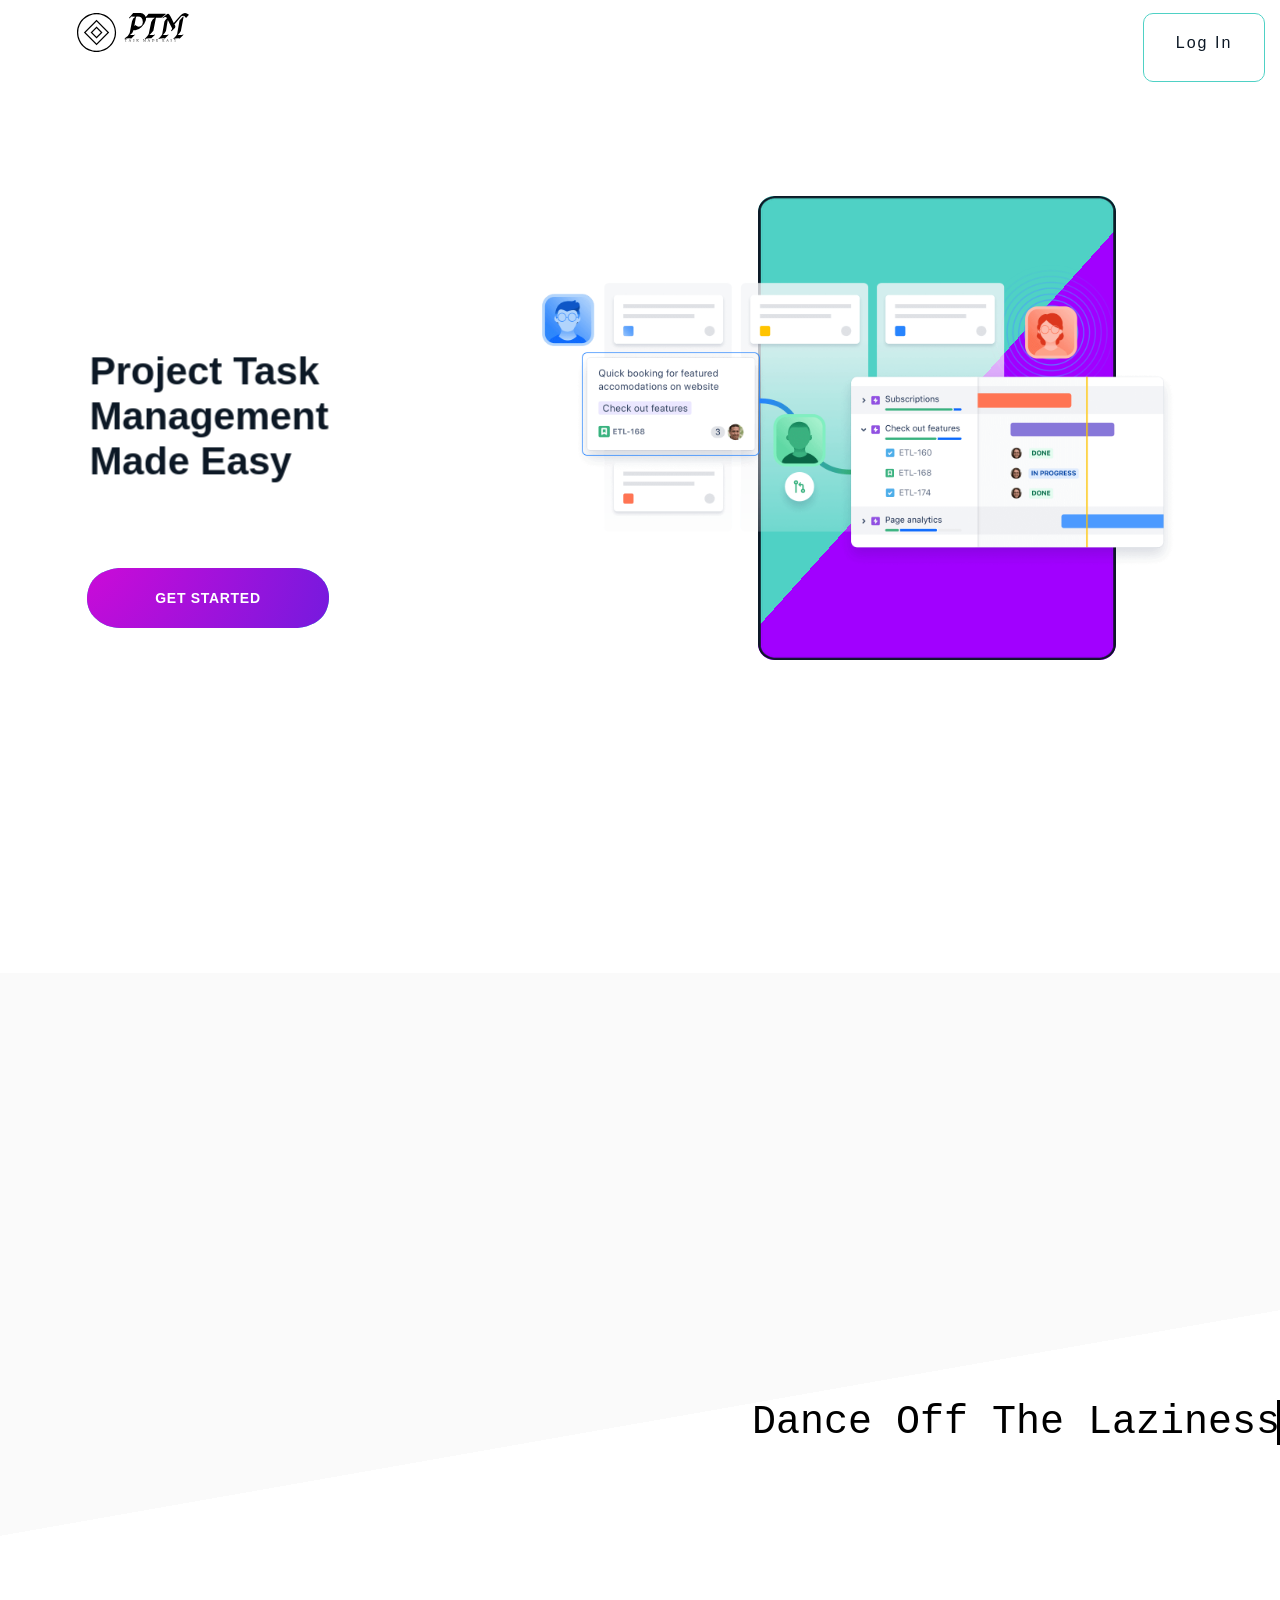
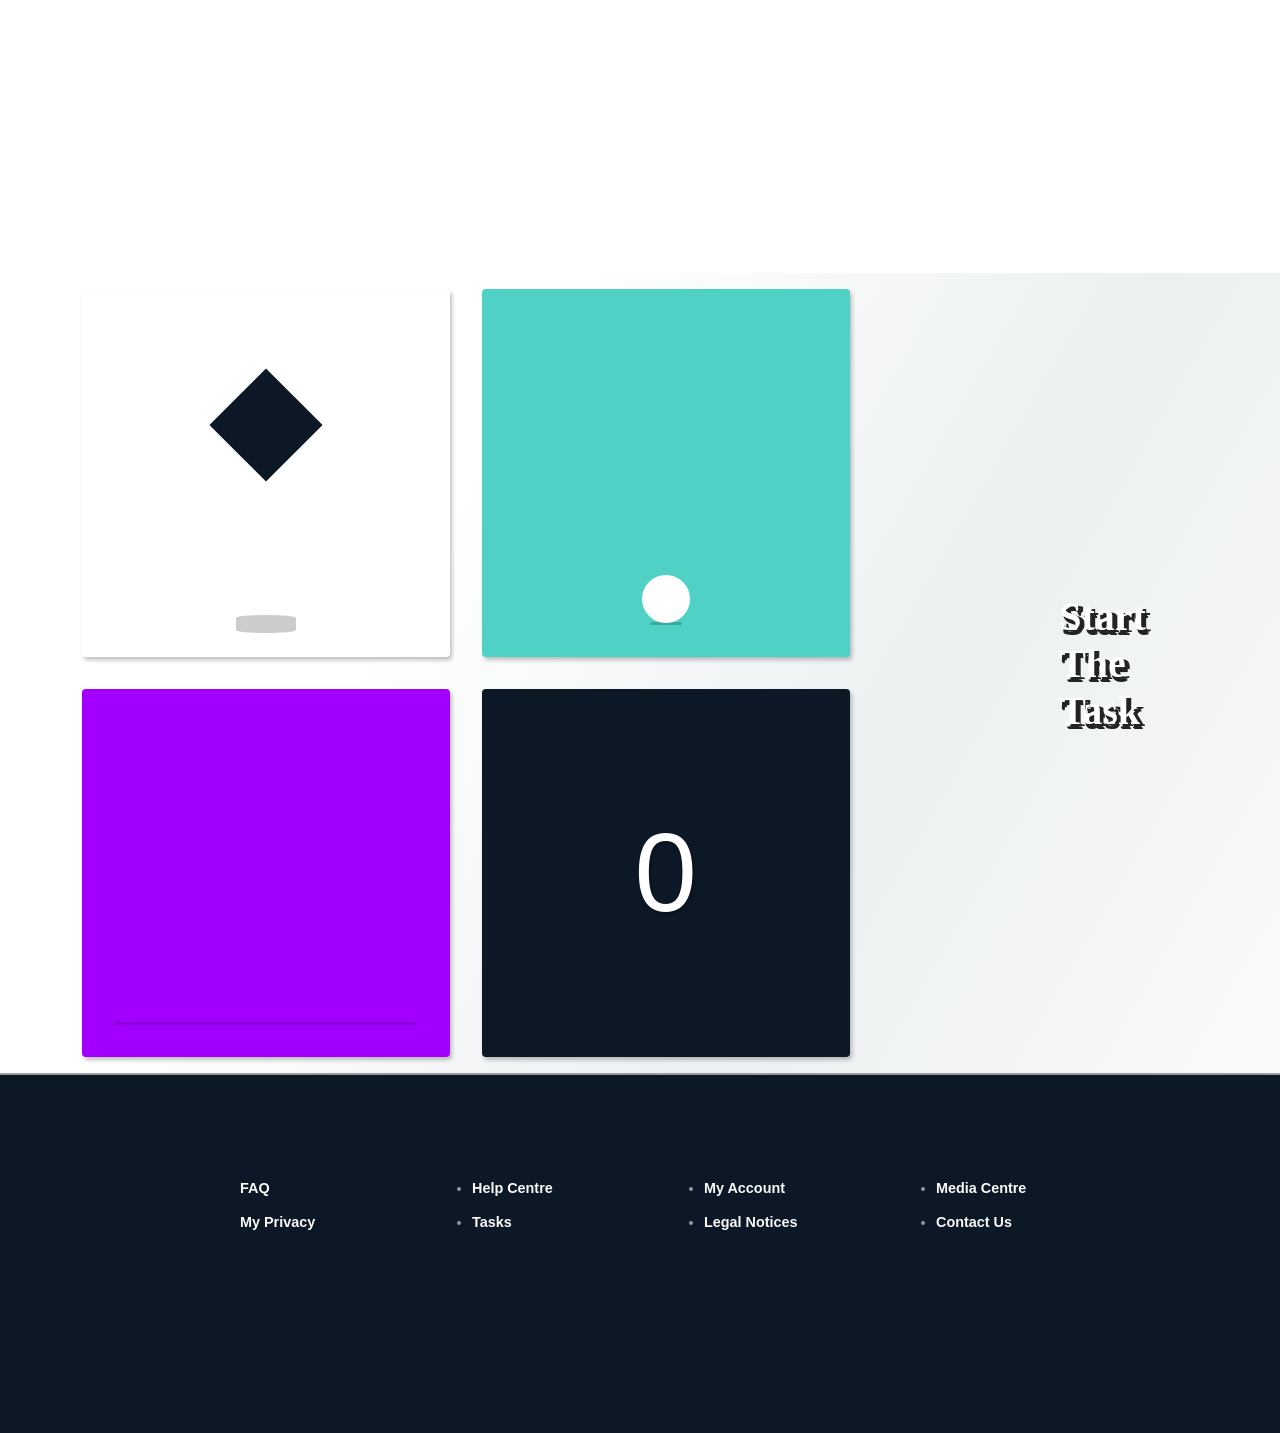
<file: PTM-main/index.html>
<html lang="en">
<head>
    <meta charset="UTF-8">
    <meta http-equiv="X-UA-Compatible" content="IE=edge">
    <meta name="viewport" content="width=device-width, initial-scale=1.0">
    <link rel="stylesheet" href="styless.css">
    <link rel="stylesheet" href="https://cdnjs.cloudflare.com/ajax/libs/font-awesome/5.15.3/css/all.min.css"/>
    <title>Product Management Task</title>
</head>
<body>

<!--    Navigation Bar Begin    -->

    <nav id="navbar" class="navbar">
        <img class="logo" src="default-monochrome-black.svg" alt="logo">


        <div class="log-sign">
        <a href="login.php" id="nav-link" class="a1"><span>Log In</span></a>

        <a href="signup.php" id="nav-link" class="a2"> Sign Up </a>
        
        <a href="signup.php" id="nav-link" class="a3">
            <span>Sign Up</span>
            <div class="liquid"></div>
          </a>

        </div>

        <div class="nav-menu">
          <span class="bar"></span>
          <span class="bar"></span>
          <span class="bar"></span>
        </div>

    </nav>



<!--    Container   -->


    <div class="container">

        <div class="contain">

        <h1 class="h1">Project Task Management <br> Made Easy</h1>

        
        <a href="signup.html" class="btn-liquid">
            <span class="inner">Get Started</span>
        </a>

        </div>


        <div class="img">
            <div class="rect-img">
            <img class="rect" src="rect.png" alt="">
            </div>
        
            <div class="hero-img">
            <img class="hero" src="hero-illustration.png" alt="">
            </div>
        </div>

    </div>



<!--    Main     -->

    <div class="main">
        <div class="gnamgnam"></div>

        <div class="wrapper">
            <div class="typing-demo">
             Dance Off The Laziness.
            </div>
        </div>

    </div>



<!--   Last Div    -->  

<div class="last-div">

    <main class="card-container">
        <div class="card square-card">
          <div class="down">
            <div class="up">
              <div class="squeeze">
                <div class="rotate-in">
                  <div class="rotate-out">
                    <div class="square"></div>
                  </div>
                </div>
              </div>
            </div>
          </div>
        </div>
        <div class="card ball-bouncing">
          <div class="ball"></div>
        </div>
        <div class="card ball-movement">
          <div class="ball"></div>
        </div>
        <div class="card counter"></div>
      </main>



      <div class="word"></div>

</div>


<!--      footer section      -->


<div class="f00ter">
    <hr class="hr6"> 
<footer class="footer">
    <div class="footer-cols">
        <ul>
            <li><a href="#">FAQ</a></li>
            <li><a href="#">My Privacy</a></li>
        </ul>
        <ul>
            <li><a href="#">Help Centre</a></li>
            <li><a href="#">Tasks</a></li>
        </ul>
        <ul class="ul-1">
            <li><a href="#">My Account</a></li>
            <li><a href="#">Legal Notices</a></li>
        </ul>
        <ul class="ul">
            <li><a href="#">Media Centre</a></li>
            <li><a href="#">Contact Us</a></li>
        </ul>
    </div>
</footer>
</div>


<script>

    </script>


    <script src="https://code.jquery.com/jquery-3.2.1.min.js"></script>
    <script src="script.js"></script>
</body>
</html>
</file>
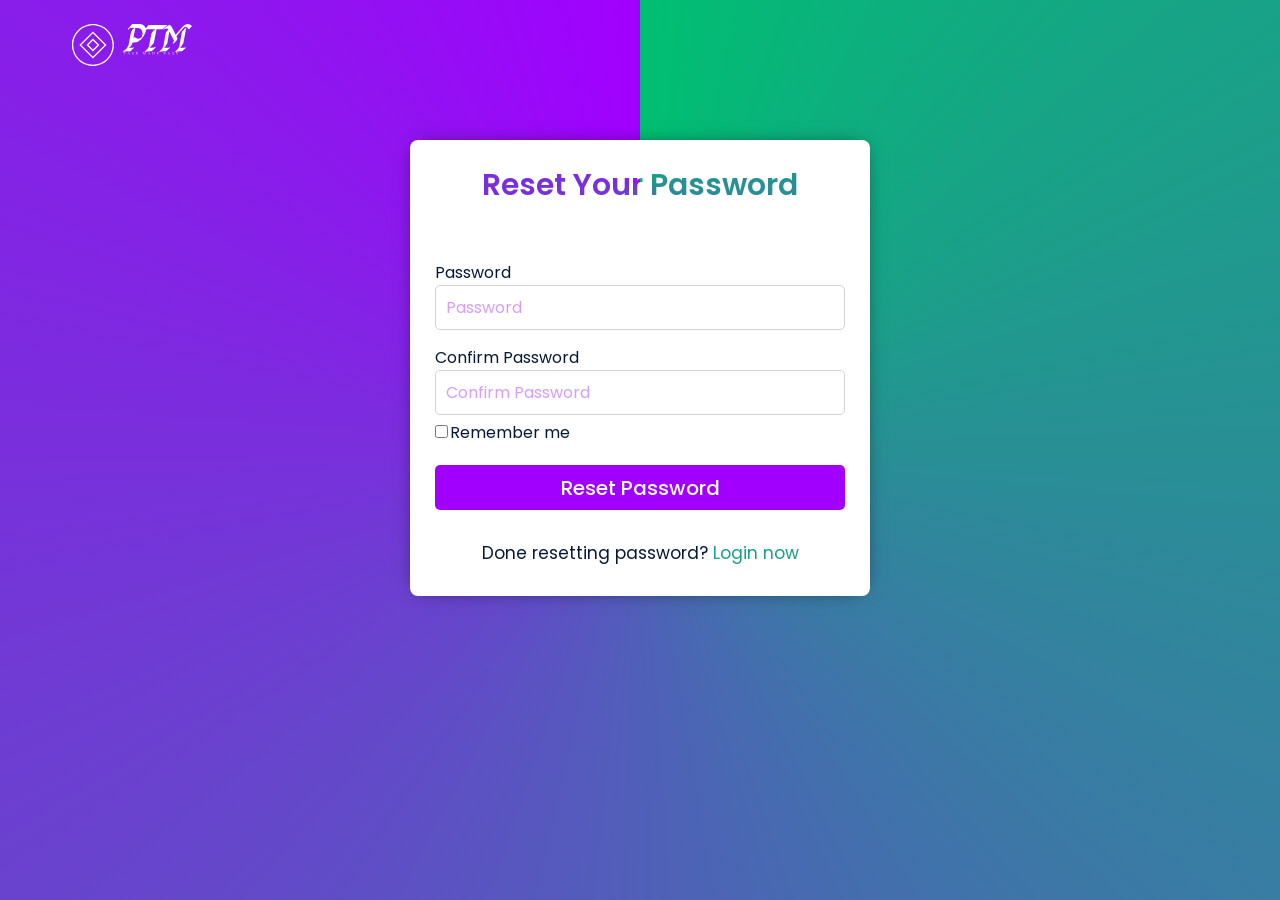
<file: PTM-main/reset.html>
<html lang="en">
<head>
    <meta charset="UTF-8">
    <meta http-equiv="X-UA-Compatible" content="IE=edge">
    <meta name="viewport" content="width=device-width, initial-scale=1.0">
    <link rel="stylesheet" href="reset.css">
    <title>reset-passowrd</title>
</head>
<body>
    <header class="showcase">

        <a href="index.html"><img src="default-monochrome-black.svg" alt="PTM"></a>

</header>

<div class="container">

    <div class="wrapper">

      <div class="title"><span>Reset Your Password</span></div>

      <form action="#">
        <div class="row">
           <label>Password</label> 
          <input type="password" placeholder="Password" required>
        </div>

        <div class="row-1">
           <label>Confirm Password</label> 
          <input type="password" placeholder="Confirm Password" required>
        </div>

        <div class="remember-password">

        <div class="remember">
           <input value="true" type="checkbox"><label>Remember me</label>
       </div>


        </div>
       

        <div class="row button">
          <input type="submit" value="Reset Password">
        </div>
        <div class="signup-link">Done resetting password?<a href="login.html"> Login now</a></div>
      </form>

    </div>
  </div>

   



</body>
</html>
</file>
<file: PTM-main/styless.css>
:root {
    --alabaster: #FAFAFA;
    --frangipani: #FFDCB5;
    --frostee: #EAF7EB;
    --lemon-chiffon: #F9EEAB;
    --sundown: #FFB7BC;
    --white: #FFF;
  }

* {
    margin: 0%;
    padding: 0%;
    box-sizing: border-box;
}

body {
    font-family: -apple-system, BlinkMacSystemFont, 'Segoe UI', Roboto, Oxygen, Ubuntu, Cantarell, 'Open Sans', 'Helvetica Neue', sans-serif;
}


/*      navbar section      */


/*  nav-menu */

.navbar {
width: 100%;
height: 10.5vh;
display: flex;
padding: 0.8rem;
position: fixed;
z-index: 1000;

}

.navbar {
  background-color: #fff;
  transition: all .2s;
}

/* logo */

.logo {
    width: 7rem;
    margin-left: 4rem;
    position: absolute;
}

/* log/sign div */

.log-sign {
   display: flex;
   position: relative;
   width: 100%;
   left: 1130px;
}

.log-sign a {
  line-height: 25px;
}



/* login link */

.a1{
    font-family: sans-serif;
    text-decoration: none;
    color: rgb(12,24,37);
    letter-spacing: 2px;
    text-align: center;
    position: relative;
    transition: all .35s;
    border: solid 1px #4FD1C5;
    padding: 1rem 2rem;
    border-radius: 10px;
    position: relative;
    margin-right: 3rem;
  }
  
  .a1 span{
    position: relative;
    z-index: 2;
  }
  
  .a1:after{
    position: absolute;
    content: "";
    top: 0;
    left: 0;
    width: 0;
    height: 100%;
    background: #4FD1C5;
    transition: all .35s;
    border-radius: 9px;
  }
  
  .a1:hover{
    color: #fff;
  }
  
  .a1:hover:after{
    width: 100%;
  }


  /* signup link to appear on media query */

  .a2{
    font-family: sans-serif;
    letter-spacing: 2px;
    text-decoration: none;
    background-color:  #a435f0;
    color: #Fff;
    padding: 1rem 2rem;
    border-radius: 10px;
    position: relative;
    display: none;
  }
  

  /*  end of signup link for media query */



  /* signup link */


  .a3 {
    position: relative;
    padding: 15px 31px;
    text-decoration: none;
    width: 135px;
    overflow: hidden;
    border-radius: 15px;
  }
  
  .a3 span {
    position: relative;
    color: #fff;
    font-size: 18px;
    font-family: Arial;
    letter-spacing: 1px;
    z-index: 1;
  }
  
  .a3 .liquid {
    position: absolute;
    top: -75px;
    left: 0;
    width: 200px;
    height: 200px;
    background: #a435f0;
    box-shadow: inset 0 0 50px rgba(0, 0, 0, .5);
    transition: .5s;
  }
  
  .a3 .liquid::after,
  .a3 .liquid::before {
    content: '';
    width: 200%;
    height: 200%;
    position: absolute;
    top: 0;
    left: 50%;
    transform: translate(-50%, -75%);
    background: #000;
  }
  
  .a3 .liquid::before {
    
    border-radius: 45%;
    background: rgba(79,209,197,1);
    animation: animate 5s linear infinite;
  }
  
  .a3 .liquid::after {
    
    border-radius: 40%;
    background: rgba(79,209,197,1);
    animation: animate 10s linear infinite;
  }
  
  .a3:hover .liquid{
    top: -120px;
  }
  
  @keyframes animate {
    0% {
      transform: translate(-50%, -75%) rotate(0deg);
    }
    100% {
      transform: translate(-50%, -75%) rotate(360deg);
    }
  }


/*     nav menu for media query */

  .nav-menu {
    display: none;
    cursor: pointer;
    margin: 0 90rem;
    position: absolute;
  }
  
  .bar {
    display: block;
    width: 25px;
    height: 3px;
    margin: 5px auto;
    -webkit-transition: all 0.3s ease-in-out;
    transition: all 0.3s ease-in-out;
    background-color: black;
  }

  /* nav menu for media query ends here */
  


  

  /*           container section            */

  .container {
    display: flex;
    align-items: center;
    justify-content: space-between; 
  }


  /* container text */

  
  /* h1 animation */

  .h1 {
    font-family: 'Segoe UI', Tahoma, Geneva, Verdana, sans-serif;
    color: rgb(12,24,37);
    font-weight: 700;
    margin: 5rem 5rem;
    font-size: 2.6rem;
    margin-top: 10rem;

    transform: scale(0.94);
    animation: scale 3s forwards cubic-bezier(0.5, 1, 0.89, 1);
    opacity: 0;
    filter: blur(4px);
  }

  @keyframes scale {
    100% {
      transform: scale(1);
    }
  }

  h1:nth-child(1) {
    animation: fade-in 0.8s 0.1s forwards cubic-bezier(0.11, 0, 0.5, 0);
  }

  @keyframes fade-in {
    100% {
      opacity: 1;
      filter: blur(0);
    }
  }

  /* liquid button */


  .btn-liquid {
  display: inline-block;
  position: relative;
  width: 240px;
  height: 60px;
  left: 5.5rem;
  border-radius: 27px;
  border: none;
  background: transparent;
  color: #fff;
  font: 700 14px/60px "Droid Sans", sans-serif;
  letter-spacing: 0.05em;
  text-align: center;
  text-decoration: none;
  text-transform: uppercase;
}

.btn-liquid .inner {
  position: relative;
  z-index: 2;
}

.btn-liquid canvas {
  position: absolute;
  top: -50px;
  right: -50px;
  bottom: -50px;
  left: -50px;
  z-index: 1;
} 



  
  /*       image section      */

  .img {
    padding: 100px 30px;
    width: 100%;
    margin: 4rem auto;
    max-width: 800px;
  }

  .rect-img {
    position: absolute;
    max-width: 28%;
    z-index: -1;
  }

  .rect {
    margin: 2rem 15.5rem;
    height: 29rem;
    background-image: conic-gradient(from 42deg at 50% 50%, #A100FFFF 50%, #4fd1c5 50%) ;
    border-radius: 1rem;
  }

  .hero-img {
    padding-top: 20px;
    padding-right: 20%; 
    width: 106%;
  }

  img {
    width: 100%;
    display: block;
  }

  .hero {
    margin: 5rem 2rem;

  }

  /*                main section                */

  .main {
    display: flex;
    width: 100%;
    margin-top: 10rem;
    background-image: conic-gradient(from 80deg at 50% 50%, #fff 50%, #fafafa 50%) ;
  }

  /* gnam-gnam section */


  .gnamgnam {
    width: 220px; height: 400px;
    background-image: url(sprite.png);
    animation: gangham 4s steps(23,start) infinite,
      movearound 12s steps(69,end) infinite alternate 44ms;
    animation-direction: normal, alternate;
    margin-left: 5rem;
  }
  @keyframes gangham {
    0% {background-position: 0 0}
    100% {background-position: -5175px 0}
  }
  @keyframes movearound {
    0% {transform: translatex(0)}
    100% {transform: translatex(600px);}
  }




  /* wrapper div */

  .wrapper {
    height: 100vh;
    /*This part is important for centering*/
    display: grid;
    place-items: center;
    margin-left: 40.3rem;
  }
  
  .typing-demo {
    width: 22ch;
    white-space: nowrap;
    overflow: hidden;
    border-right: 3px solid;
    font-family: monospace;
    font-size: 2.5rem;
    animation: flip 2s infinite;
    animation-delay: calc(.2s * var(--i))
  }

  @keyframes flip {
    0%,80% {
      transform: rotateY(360deg) 
    }
  }
  
 



  

  /*              last div             */


  .last-div {
    /* height: 100%; */
    display: flex;
    background-image: linear-gradient(-60deg, #fafafa, #ECF0F1, #fff, #Fff);
    overflow: hidden;
    margin: auto;
    width: 100%;
  }

  .card-container {
    display: grid;
    grid-gap: 2rem;
    grid-template-columns: repeat(auto-fill, minmax(23rem, 1fr));
    margin: 0 4.1rem;
    max-width: 100%;
    padding: 1rem;
    width: 50rem;
  }
  
  .card {
    align-items: center;
    border-radius: 0.25rem;
    box-shadow: 2px 3px 4px rgba(0, 0, 0, 0.25);
    display: flex;
    height: 23rem;
    justify-content: center;
    position: relative;
    width: 100%;
  }
  
  .ball {
    background-color: var(--white);
    border-radius: 50%;
    height: 3rem;
    position: absolute;
    width: 3rem;
  }
  
  /*    Square     */
  .square-card {
    background-color: var(--white);
  }
  
  .square-card::before {
    animation: shadow 1.6s ease-in-out infinite both;
    background-color: rgba(0, 0, 0, 0.2);
    border-radius: 50%;
    bottom: 2rem;
    box-shadow: 0 0 0 8px rgba(0, 0, 0, 0.2);
    content: '';
    height: 0.1rem;
    left: 25%;
    position: absolute;
    right: 25%;
  }
  
  .down {
    animation: down 1.6s ease-in infinite both;
    bottom: 2rem;
    position: absolute;
  }
  
  .down .up {
    animation: up 1.6s ease-in-out infinite both;
  }
  
  .down .up .squeeze {
    animation: squeeze 1.6s cubic-bezier(0.72, 0.03, 0.28, 0.97) infinite both;
    transform-origin: 50% 100%;
  }
  
  .down .up .squeeze .rotate-in {
    animation: rotate-in 1.6s ease-out infinite both;
  }
  
  .down .up .squeeze .rotate-in .rotate-out {
    animation: rotate-out 1.6s ease-in infinite both;
  }
  
  .square {
    background-color: rgb(12,24,37);
    height: 5rem;
    width: 5rem;
  }
  
  @keyframes down {
    0% {
      transform: translateY(-10rem);
    }
    20%,
    100% {
      transform: translateY(0);
    }
  }
  
  @keyframes up {
    0%,
    75% {
      transform: translateY(0);
    }
    100% {
      transform: translateY(-10rem);
    }
  }
  
  @keyframes squeeze {
    0%,
    4% {
      transform: scale(1);
    }
    45% {
      transform: scale(1.8, 0.4);
    }
    100% {
      transform: scale(1);
    }
  }
  
  @keyframes rotate-in {
    0% {
      transform: rotate(-135deg);
    }
    20%,
    100% {
      transform: rotate(0deg);
    }
  }
  
  @keyframes rotate-out {
    0%,
    80% {
      transform: rotate(0);
    }
    100% {
      transform: rotate(135deg);
    }
  }
  
  @keyframes shadow {
    0%,
    100% {
      transform: scaleX(0.3);
    }
    45%,
    50% {
      transform: scaleX(0.8);
    }
  }

  /* End square */
  

  /* Ball bouncing */
  .ball-bouncing {
    background-color: rgba(79,209,197,1);
  }
  
  .ball-bouncing::before {
    animation: shadowBouncing 1.2s ease-in infinite;
    background-color: rgba(0, 0, 0, 0.2);
    border-radius: 1rem;
    bottom: 2rem;
    content: '';
    height: 0.15rem;
    position: absolute;
    width: 2rem;
  }
  
  .ball-bouncing .ball {
    animation: ballBouncing 1.2s ease-in infinite;
    bottom: 2.1rem;
    transform-origin: bottom;
  }
  
  @keyframes ballBouncing {
    0%,
    100% {
      transform: scale(1.5, 0.5);
    }
    20% {
      transform: scaleY(1.2);
    }
    40%,
    80% {
      transform: translateY(-14rem);
    }
    70% {
      transform: translateY(-15rem);
    }
    90% {
      transform: translateY(0);
    }
  }
  
  @keyframes shadowBouncing {
    0%,
    100% {
      transform: scale(2, 0.8);
    }
    20% {
      transform: scale(1.2, 0.8);
    }
    40%,
    80% {
      transform: scale(0.5, 0.2);
    }
    70% {
      transform: scale(0.5, 0.15);
    }
    90% {
      transform: scale(1.5, 0.6);
    }
  }

  /* End ball bouncing */
  

  /* Ball movement */
  
  .ball-movement {
    background-color: #A100FFFF;
    overflow: hidden;
  }
  
  .ball-movement::before {
    background-color: rgba(0, 0, 0, 0.15);
    border-radius: 1rem;
    bottom: 2rem;
    content: '';
    height: 0.15rem;
    left: 2rem;
    position: absolute;
    right: 2rem;
  }
  
  .ball-movement .ball {
    animation: ballMovement 1.6s cubic-bezier(0, 0.98, 1, 0.99) infinite;
    bottom: 2.1rem;
    transform: translate(14rem, -15rem) scale(1.2, 0.5);
    transform-origin: bottom;
  }
  
  @keyframes ballMovement {
    0% {
      transform: translate(14rem, -15rem);
    }
    15% {
      transform: translate(7rem, 0rem) scale(1.2, 0.5);
    }
    30% {
      transform: translate(2rem, -10rem) scale(1, 1);
    }
    45% {
      transform: translate(-2rem, 0rem) scale(1.2, 0.8);
    }
    60% {
      transform: translate(-5rem, -5.5rem) scale(1, 1);
    }
    75% {
      transform: translate(-8rem, 0rem) scale(1.1, 0.9);
    }
    100% {
      transform: translate(-14rem, -3rem) scale(1, 1);
    }
  }
  /* End ball movement */

  
  /* Counter */

  .counter {
    animation: counter 5s linear infinite alternate;
    background-color: rgb(12,24,37);
    counter-reset: count 0;
  }
  
  .counter::before {
    color: var(--white);
    content: counter(count);
    font-size: 7rem;
    line-height: 1.1;
    text-shadow: 1px 2px 3px rgba(0, 0, 0, 0.3);
  }
  
  @keyframes counter {
    0% {
      counter-increment: count 0;
    }
    10% {
      counter-increment: count 1;
    }
    20% {
      counter-increment: count 2;
    }
    30% {
      counter-increment: count 3;
    }
    40% {
      counter-increment: count 4;
    }
    50% {
      counter-increment: count 5;
    }
    60% {
      counter-increment: count 6;
    }
    70% {
      counter-increment: count 7;
    }
    80% {
      counter-increment: count 8;
    }
    90% {
      counter-increment: count 9;
    }
    100% {
      counter-increment: count 10;
    }
  }
  /* End counter */


  /*  word  */


  .word {
    position: relative;
    margin: 20rem 8rem;
    width: 100%;
    color: white;
    font: 700 normal 2.5em 'tahoma';
    text-shadow: 5px 2px #222324, 2px 4px #222324, 3px 5px #222324;
  }



  /*         FOOTER          */


.hr6{
    border: none;
    border: solid 0.5px #999999;
}

.f00ter {
    background-color: rgb(12,24,37);
    height: 40vh;
}

.footer{
    max-width: 70%;
    margin-left: 15rem;
    overflow: auto;
}

.footer ,
.footer a{
    color: #FAFAFA;
    font-size: 0.9rem;
    font-weight: bolder;
    text-decoration: none;

}

.footer ul{
    margin-top: 6rem;
    font-weight: lighter;
    color: #999999;
}

.footer .footer-cols{
    display: grid;
    grid-template-columns: repeat(4 , 1fr);
    grid-gap: 2rem;

}

.footer li{
    line-height: 2.4;
}



/*           media query           */

@media (max-width: 1200px){

  .navbar {
    padding: 1rem;
    height: 13.5vh;
  }

  .img {
    margin: 0 5rem;
  }
 .rect-img{
    width: 30%;
  }
  .hero-img{
    width: 120%;
  } 
  .log-sign{
    left: 800px;
  }
  .wrapper{
    display: none;
  }
  .word{
    display: none;
  }
}


@media (max-width: 1024px) {
  .log-sign{
    left: 630px;
  }

  h1{
    font-weight: 500;
    margin: 5rem 5rem;
    font-size: 2rem;
  }

  .rect-img{
    width: 100%;
  }

  .hero-img{
    max-width: 120%;
    margin: 5rem auto;
  }

  .rect {
    height: 25rem;
    margin: 8rem 8rem;
  }

  .img {
    max-width: 520px;
  }


}

@media only screen and (max-width:992px) {
  .nav-menu{
    display: block;
    margin: 0 53rem;
  }

  .nav-menu.active .bar:nth-last-child(2){
    opacity:0;
  }

  
  .nav-menu.active .bar:nth-child(1){
    transform: translateY(8px) rotate(45deg);
  }

  .nav-menu.active .bar:nth-child(3){
    transform: translateY(-8px) rotate(-45deg);
  }

  .log-sign{
    left: -100%;
    top: 70px;
    gap: 0;
    flex-direction: column;
    background-color: #fff;
    width: 100%;
    height: 100%;
    place-items: center;
    transition: 0.3s;
    position: fixed;
  }

  .rect {
    margin: 8rem 5rem;
  }

  .img {
    max-width: 520px;
  }

  

  .a1 {
    top: 150px;
    padding: 1rem 20.2rem;
    left: 7px;
    margin-left: 2rem;
  }

  .a2 {
    display: block;
    padding: 1.2rem 20rem;
    top: 180px;
  }

  .a3 {
  display: none;
  }

  .log-sign.active{
    left: 0;
  }

}

@media only screen and (max-width:801px) {
  .nav-menu{
    margin: 0 42.5rem;
  }

 .container {
  display: grid;
 }

 .h1 {
  margin-left: 15rem;
  font-size: 3rem;
 }

 .btn-liquid {
  margin: 0 10.5rem;
 }

 .img {
  width: 100%;
  margin: auto;
  max-width: 600px;
 }

.rect-img {
  max-width: 50%;
 }

.gnamgnam {
  max-width: 220px;
  margin: 0 20rem 0 0;
 }

.card-container {
  grid-template-columns: repeat(auto-fill, minmax(19rem, 1fr));
 }

.footer-cols{
  grid-gap: 1.5rem;
 }

 .footer {
  margin: 0 10rem;
 }

 .a1 {
  padding: 1rem 14.3rem;
  left: -6px;
 }

 .a2 {
  padding: 1.2rem 14rem;
  margin-right: 2rem;
 }


}

@media only screen and (max-width:768px) {
  .nav-menu{
    margin: 0 40rem;
  }

  .a1 {
    padding: 1rem 15.3rem;
   }
  
   .a2 {
    padding: 1.2rem 15rem;
   }

   .gnamgnam {
   display: none;
   }

  .f00ter {
    height: fit-content;
  }
}

@media only screen and (max-width:600px) {
  .nav-menu{
    margin: 0 30rem;
  }

  .h1 {
    margin-left: 12rem;
    font-size: 2.4rem;
   }
  
   .btn-liquid {
    margin: 0 7rem;
   }

   .gnamgnam {
    display: none;
   }

   .ul {
    display: none;
   }

   
   .img {
    overflow: hidden;
    margin-bottom: 8rem;
   }

   .hero-img {
    max-width: 110%;
   }

   
.footer .footer-cols{
  display: grid;
  grid-template-columns: repeat(4 , 1fr);
  grid-gap: 4rem;
}

ul {
  margin-bottom: 7rem;
}

.a1 {
  padding: 1rem 4.3rem;
  left: 9px;
 }

 .a2 {
  padding: 1.1rem 4rem;
  left: 16px;
 }

}

@media only screen and (max-width:480px) {
  .nav-menu{
    margin: 0 23rem;
  }

  .h1 {
    margin-left: 8rem;
    font-size: 2.5rem;
   }
  
   .btn-liquid {
    margin: 0 3rem;
   }

   .main {
    display: none;
   }

   .a1 {
    padding: 0.8rem 2.2rem;
    top: 150px;
    border-radius: 12px;
   }
  
   .a2 {
    display: none;
   }

   .a3 {
    display: inline;
    top: 180px;
   }

   .img {
    overflow: hidden;
    margin-bottom: 10rem;
   }

   .rect {
    margin: 8rem 6rem;
    height: 26rem;
  }

  .rect-img {
    max-width: 60%;
  }

  .footer a {
    font-size: 0.7rem;
  }

  .footer-cols{
    display: grid;
    grid-template-columns: repeat(4, 1fr);
    grid-gap: 2rem;
    width: 100%;
  }

.ul-1{
  display: none;
}

}

@media only screen and (max-width:425px) {
  .nav-menu{
    margin: 0 20rem;
  }


  .h1 {
    margin-left: 6rem;
   }
  
   .btn-liquid {
    margin: 0 1rem;
   }

   .card-container {
    grid-template-columns: repeat(auto-fill, minmax(16rem, 1fr));
   }

   .rect {
    margin: 8rem 4rem;
    height: 20rem;
  }

  .hero {
    overflow: hidden;
  }

  .container {
    overflow: hidden;
  }

}


@media only screen and (max-width:375px) {
  .nav-menu{
    margin: 0 17.5rem;
  }

  .logo {
    left: -10px;
    width: 6rem;
  }

  .h1 {
    font-size: 2rem;
  }

  .btn-liquid {
    left: 50px;
   }

  }










  
/* container div linear gradient */

/* 
  .container {
	background: linear-gradient(-45deg, #a435f0, #fff, #4FD1C5, #23d5ab);
	background-size: 400% 400%;
	-webkit-animation: gradient 15s ease infinite;
	        animation: gradient 15s ease infinite;
	height: 100vh;
}

@-webkit-keyframes gradient {
	0% {
		background-position: 0% 50%;
	}
	50% {
		background-position: 100% 50%;
	}
	100% {
		background-position: 0% 50%;
	}
}

@keyframes gradient {
	0% {
		background-position: 0% 50%;
	}
	50% {
		background-position: 100% 50%;
	}
	100% {
		background-position: 0% 50%;
	}
} 

*/
</file>
